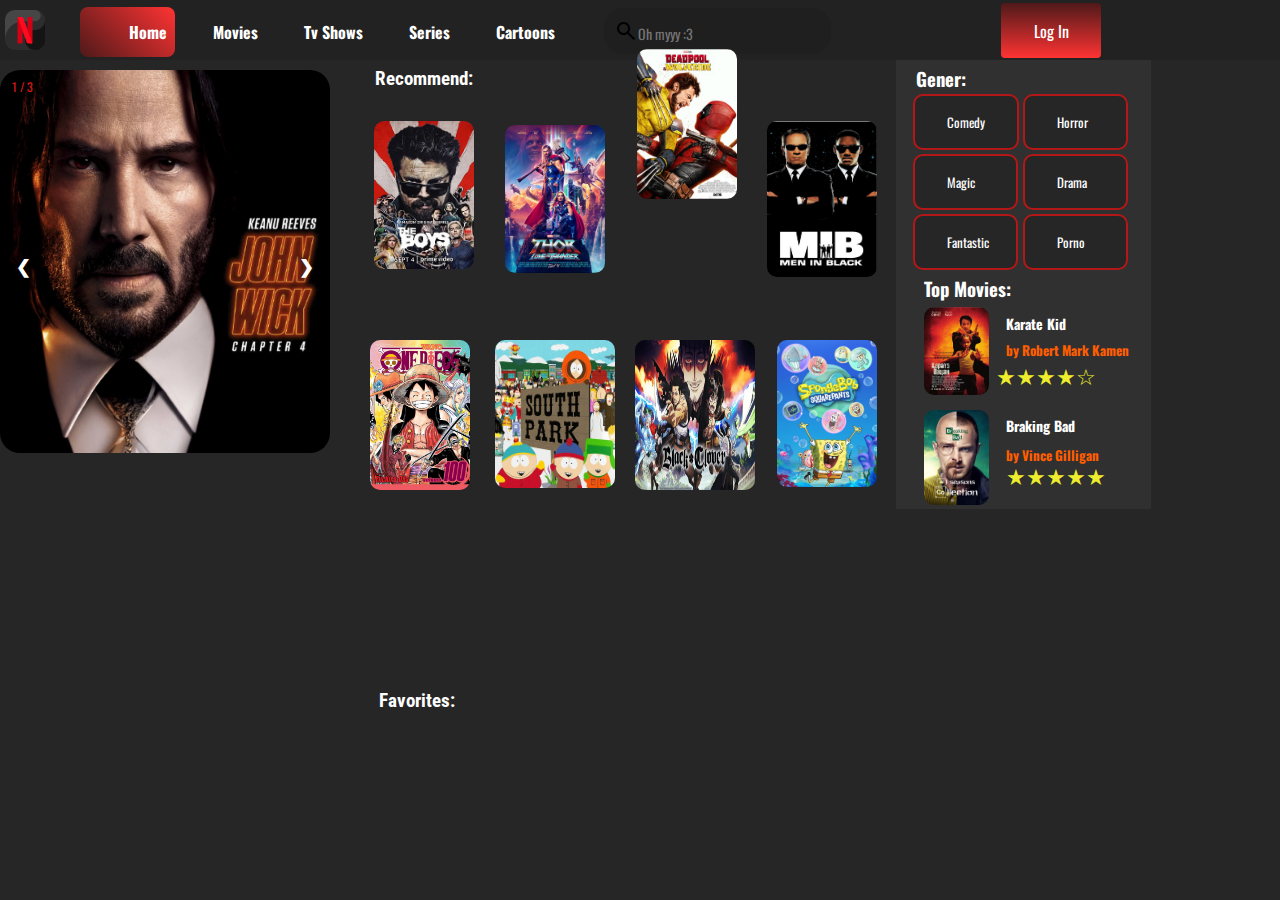
<file: index.html>
<!DOCTYPE html>
<html lang="en">
<head>
    <meta charset="UTF-8">
    <meta name="viewport" content="width=device-width, initial-scale=1.0">
    <title>Netfilix</title>
    <link rel="stylesheet" href="style.css">
    <link rel="stylesheet" href="https://fonts.googleapis.com/css2?family=Material+Symbols+Outlined:opsz,wght,FILL,GRAD@24,400,0,0" />
</head>
<body>
        <div class="nav">
            <img src="image/netflix.png" id="net">
              <!--NavBar-->
                <nav>           
                    <a href="#">Home</a>    
                    <a href="#">Movies</a>
                    <a href="#">Tv Shows</a>
                    <a href="#">Series</a>
                    <a href="#">Cartoons</a>
                    <span></span>
                </nav>
                <!--Search bar-->
                <form>
                    <div class="search">
                        <span class=" search-icon material-symbols-outlined">search</span>
                        <input class="search-bar" type="search" placeholder="Oh myyy :3">
                    </div>
                </form>
                <!--Buttons-->
                <button  class="button"><span>Log In</span></button>
            </div>
            <!--Slider-->
            <div class="slideshow-container">
                
                <div class="mySlides fade">
                  <div class="numbertext">1 / 3</div>
                  <img src="image/Jhon Wick.png" width="100%" >
                  
                </div>
                
                <div class="mySlides fade">
                  <div class="numbertext">2 / 3</div>
                  <img src="image/oh yeee.png" width="100%">
                  
                </div>
                
                <div class="mySlides fade">
                  <div class="numbertext">3 / 3</div>
                  <img src="image/venom.png" width="100%" >
                  
                </div>
                
                <a class="prev" onclick="plusSlides(-1)">❮</a>
                <a class="next" onclick="plusSlides(1)">❯</a>
                
                </div>
             <div class="recomend">
              <h3 id="myh3">Recommend:</h3>
            </div>
              <div class="films">
                <div class="img1">
                  <img src="image/The_Boys_Season_2.jpg" alt="img" width="100px" id="Jeck">
                </div>
                
                <div class="img2">
                  <img src="image/thor.png" alt="img" width="100px" id="venom">
                </div>
                
                <div class="img3">
                  <img src="image/oh yeee.png" alt="" srcset="" width="100px">
                 </div>
                <div class="img4">
                 <img src="image/BLACK MONKEY.png" alt="" width="110px">
                </div>
              </div>
               
              <h3 id="myh33">Favorites:</h3>
              <div class="favorites">
                <div class="mylove">
                  <img src="image/One+Piece+100.jpg" alt="" width="100px">
                </div>
                  <div class="mari">
                    <img src="image/South Park.jpg" width="120px">
                  </div>
                  <div class="BlackClover">
                    <img src="image/Black Clover.png" width="120px">
                  </div>
                  <div class="Spoge">
                    <img src="image/Fuck You Patric.jpg" alt="" width="100px">
                  </div>
              </div>
                
              <div class="top-box">
                  <div class="genre">
                    <h3 id="myh4">Gener:</h3>
                  <button class="butt butt1">Comedy</button>
                  <button class="butt butt2">Magic</button>
                  <button class="butt butt3">Fantastic</button>
                  <button class="butt butt4">Horror</button>
                  <button class="butt butt5">Drama</button>
                  <button class="butt butt6">Porno</button>
                  </div>
                  <div class="top-movie">
                    <div class="top-list">
                      <h3>Top Movies:</h3>
                    </div>
                    <div class="first">
                      <img src="image/Karate_Kid_2010.jpeg" id="img1" width="65px">
                    </div>
                    <div class="first-text">
                      <h3>Karate Kid</h3>
                      <h5>by Robert Mark Kamen</h5>
                    </div>
                    <div class="rating">
                      ★★★★☆
                    </div>
                      <div class="second">
                        <img src="image/Breaking Bad.png" width="65px">
                      </div>
                      <div class="second-text">
                        <h3>Braking Bad</h3>
                        <h5>by Vince Gilligan</h5>
                      </div>
                      <div class="rating2">
                        ★★★★★
                      </div>
                  </div>
              </div>
              
               
                <link rel="icon" type="images/png" href="image/straw hat.png">
        <script src="main.js"></script>
</body>
</html>
</file>
<file: style.css>
@import url('https://fonts.googleapis.com/css2?family=Nunito:ital,wght@0,200..1000;1,200..1000&family=Oswald:wght@200..700&display=swap');
@import url('https://fonts.googleapis.com/css2?family=Nunito:ital,wght@0,200..1000;1,200..1000&family=Oswald:wght@200..700&family=Roboto+Condensed:ital,wght@0,100..900;1,100..900&display=swap');
*{
    margin: 0;
    padding: 0;
    box-sizing: border-box;
    
}
/*yes*/
.recomend #myh3{
  color: white;
  size:20px;
  font-family: "Roboto Condensed", sans-serif;
  margin-left: 375px;
  margin-top: -385px;
}
#myh33{
  color: white;
  size:20px;
  font-family: "Roboto Condensed", sans-serif;
  display: flex;
  position: absolute;
  left: 379px;
  bottom: 188px;
}
#myh4{
  color: white;
  display: flex;
  position: absolute;
  left: 20px;
  top: 5px;
  font-family: "Oswald", sans-serif;
}
/*Recommend films*/
.films img{
  left: 380px;
  border-radius: 10px;
  display: block;
  justify-content: space-between;
  transform-origin:center;
  position: absolute;
  align-items: center;
  align-self: center;
  transition: transform 0.3s ease;
  cursor: pointer;
}
.favorites img{
  border-radius: 10px;
  transition:ease-in-out 0.2s ;
}
.films img:hover{
  transform: scale(1.2);
  filter: drop-shadow(2px 2px 12px #c40f0f);
}
.favorites img:hover{
  transform: scale(1.2);
  filter: drop-shadow(2px 2px 12px #c40f0f);
}
/*Images*/
 .films .img1{
  width: 100px;
  height: 210px;
  position: absolute;
  display: flex;
  left: -6px;
}
.films .img2{
  position: absolute;
  display: flex;
  top: 199px;
  left: 125px;
}
.films .img3{
  position:absolute;
  display: block;
  top: 124px;
  left: 257px;
}
.films .img4{
  position: absolute;
  display: flex;
  left: 387px;
  top: 199px;
}
/*Anothe Images*/
.favorites .mylove{
  display: flex;
  position: absolute;
  left: 370px;
  top: 340px;
  border-radius: 10px;
  cursor: pointer;
}
.favorites .mari{
  display: flex;
  position: absolute;
  left: 495px;
  top: 340px;
  width: 80px;
  height: 148px;
  cursor: pointer;
}
.favorites .BlackClover{
  display: flex;
  position: absolute;
  left: 635px;
  top: 340px;
  width: 140px;
  height: 150px;
  cursor: pointer;
}
.favorites .Spoge{
  display: flex;
  position: absolute;
  left: 777px;
  top: 340px;
  cursor: pointer;
}

.roboto-condensed {
  font-family: "Roboto Condensed", sans-serif;
  font-optical-sizing: auto;
  font-weight: 300;
  font-style: italic;
}
.oswald {
    font-family: "Oswald", sans-serif;
    font-optical-sizing: auto;
    font-weight: 700;
    font-style: bold;
}
body{
    align-items: center;
    background-color: hsl(0, 0%, 15%);
}
/*NavBar*/
.nav{
    width: 100%;
    height: 60px;
    display: flex;
    position: relative;
    background-color: #222;
}
#net{
    width: auto;
    height: 40px;
    margin-top: 10px;
    margin-left: 5px;
    align-items: center;
}
nav{
    position: relative;
    width: 524px;
    height: 50px;
    margin-top: 7px;
    background-color: #222;
    border-radius: 8px;
    display: flex;
    justify-content: center;
    align-items: center;
    margin-left: 35px;
}
nav a{
    position: relative;
    display: block;
    font-size: 1em;
    font-weight: 700;
    color: white;
    text-decoration: none;
    padding: 0 23px;
    font-family: "Oswald", sans-serif;
    z-index: 1;
}
nav span{
    position: absolute;
    top: 0;
    left: 0;
    width: 95px;
    height: 100%;
    background:linear-gradient(45deg, #4f1919,#ff3333) ;
    border-radius: 8px;
    transition: .7s;
}
nav a:nth-child(1):hover~span{
    left: 0;
}
nav a:nth-child(2):hover~span{
    left: 105px;
}
nav a:nth-child(3):hover~span{
    left: 195px;
    width: 105px;
}
nav a:nth-child(4):hover~span{
    left: 289px;
    width: 105px;
}
nav a:nth-child(5):hover~span{
    left: 390px;
    width: 120px;
}
/*Search bar*/
.search{
    width: max-content;
    display: flex;
    align-items: center;
    padding: 10px;
    border-radius: 20px;
    background-color: hsl(0, 0%, 12%);
    margin-right: 20px;
   margin-top: 8px;

}
.search-bar{
    font-size: 14px;
    font-family: "Oswald", sans-serif;
    color: white;
    margin-right: 30px;
    outline: none;
    border: none;
    background: transparent;
    margin-top: 5px;

}
/*Log in button*/
.button{
    margin-top: 3px;
    margin-left: -15px;
    width: 100px;
    border-radius: 4px;
    background:linear-gradient(#4f1919,#ff3333);
    border: none;
    outline: none;
    color: white;
    font-size: 16px;
    font-family: "Oswald", sans-serif;
    padding: 10px;
    transition: all 0.5s;
    cursor: pointer;
    margin-left: 60px;
    margin-bottom: 2px;
    display: inline-block;
    position: relative;
    left: 90px;
}
.button span {
    cursor: pointer;
    display: inline-block;
    position: relative;
    transition: 0.5s;
    
  }
  
  .button span:after {
    content: '\00bb';
    position:absolute;
    opacity: 0;
    top: 0;
    right: -20px;
    transition: 0.5s;
  }
  
  .button:hover span {
    padding-right: 25px;
  }
  
  .button:hover span:after {
    opacity: 1;
    right: 0;
  }

  .slideshow-container {
    max-width: 400px;
    width: 330px;
    max-height: 450px;
    height: 383px;
    position: relative;
    border-radius: 20px;
    margin-right: 74%;
    margin-top: 10px;
    overflow: hidden;
    display: flex;
  }
  .slideshow-container:hover{
    filter: drop-shadow(12px 8px 10px #c40f0f);
    transition:ease-in-out 0.5s;
  }
  /* Next & previous buttons */
  .prev, .next {
    cursor: pointer;
    position: absolute;
    top: 50%;
    width: auto;
    padding: 16px;
    margin-top: -22px;
    color: white;
    font-weight: bold;
    font-size: 18px;
    transition: 0.6s ease;
    border-radius: 0 3px 3px 0;
    user-select: none;
  }
  
  /* Position the "next button" to the right */
  .next {
    right: 0;
    border-radius: 3px 0 0 3px;
  }
  
  /* On hover, add a black background color with a little bit see-through */
  .prev:hover, .next:hover {
    background-color: rgba(0,0,0,0.8);
  }
  
  /* Caption text */
  
  /* Number text (1/3 etc) */
  .numbertext {
    color:hsl(0, 79%, 47%);
    font-size: 12px;
    padding: 8px 12px;
    position: absolute;
    top: 0;
    font-family: "Oswald", sans-serif;
  }
  
  /* The dots/bullets/indicators */
  
  
  .active, .dot:hover {
    background-color: #717171;
  }
  
  /* Fading animation */
  .fade {
    animation-name: fade;
    animation-duration: 1.5s;
  }
  
  @keyframes fade {
    from {opacity: .4} 
    to {opacity: 1}
  }
  
  /* On smaller screens, decrease text size */
  @media only screen and (max-width: 300px) {
    .prev, .next,.text {font-size: 11px}
  }
/*Gener Box*/
  .top-box{
    background-color: hsl(0, 0%, 19%);
    width: 255px;
    height: 449px;
    display: flex;
    position: absolute;
    left: 896px;
    top: 60px;
  }
/*Buttons*/

  .butt { 
    border: none;
    color: white;
    padding: 16px 32px;
    text-align: center;
    text-decoration: none;
    display: flex;
    font-size: 13px;
    margin: 4px 2px;
    transition-duration: 0.4s;
    cursor: pointer;
    border-radius: 10px;
    position: relative;
    top: 30px;
    left: 15px;
    font-family:"Oswald", sans-serif ;
  }
  .butt1 {
    background-color:hsl(0, 0%, 15%) ;
    color: white;
    border: 2px solid #b41717;
  }
  
  .butt1:hover {
    background-color: #8e1515;
    color: white;
    border: 2px solid hsl(0, 0%, 1%);
  }
  .butt2 {
    background-color: hsl(0, 0%, 15%);
    color: white;
    border: 2px solid #b41717;
    display: flex;
    position: absolute;
    top: 90px;
    width: 105px;
  }
  .butt2:hover {
    background-color: #8e1515;;
    color: white;
    border: 2px solid hsl(0, 0%, 1%);
  }
  .butt3 {
    background-color: hsl(0, 0%, 15%);
    color: white;
    border: 2px solid #b41717;
    display: flex;
    position: absolute;
    top: 150px;
    width: 105px;
  }
  .butt3:hover {
    background-color: #8e1515;;
    color: white;
    border: 2px solid hsl(0, 0%, 1%);
  }
  .butt4 {
    background-color: hsl(0, 0%, 15%);
    color: white;
    border: 2px solid #b41717;
    display: flex;
    position: absolute;
    top: 30px;
    width: 105px;
    left: 125px;
  }
  .butt4:hover {
    background-color: #8e1515;;
    color: white;
    border: 2px solid hsl(0, 0%, 1%);
  }
  .butt5 {
    background-color: hsl(0, 0%, 15%);;
    color: white;
    border: 2px solid #b41717;
    display: flex;
    position: absolute;
    top: 90px;
    width: 105px;
    left: 125px;
  }
  .butt5:hover {
    background-color: #8e1515;;
    color: white;
    border: 2px solid hsl(0, 0%, 1%);
  }
  .butt6 {
    background-color: hsl(0, 0%, 15%);
    color: white;
    border: 2px solid #b41717;
    display: flex;
    position: absolute;
    top: 150px;
    width: 105px;
    left: 125px;
  }
  .butt6:hover {
    background-color: #8e1515;;
    color: white;
    border: 2px solid hsl(0, 0%, 1%);
  }


  /*TOP Movies*/
.top-list h3{
  color: white;
  display: flex;
  position: absolute;
  font-family:"Oswald", sans-serif ;
  top: 215px;
  right: 140px;
}
/*Movies*/
.first{
  display: flex;
  position: absolute;
  top: 247px;
  right:162px ;
  border-radius: 10px;
  overflow: hidden;
  cursor: pointer;
}
.first:hover{
  transition: ease-in-out 0.3s;
  filter: drop-shadow(2px 2px 12px #c40f0f);
}
.first-text h3{
  display: flex;
  position: absolute;
  color: white;
  font-family:"Oswald", sans-serif;
  font-size: 14px;
  top: 253px;
}
.first-text h5{
  display: flex;
  position: absolute;
  color: rgb(255, 94, 0);
  font-family:"Oswald", sans-serif;
  top: 280px;
}


.second{
  display: flex;
  position: absolute;
  top: 350px;
  border-radius: 10px;
  overflow: hidden;
  right: 162px;
  transition:ease 0.3s;
  cursor: pointer;
}
.second:hover{
  filter: drop-shadow(2px 2px 12px #c40f0f);
  transition: ease-in-out 0.3s;
}
.second-text h3{
  display: flex;
  position: absolute;
  color: white;
  font-family:"Oswald", sans-serif;
  font-size: 14px;
  top: 355px;
}
.second-text h5{ 
  display: flex;
  position: absolute;
  color: white;
  font-family:"Oswald", sans-serif;
  top: 385px;
  color: rgb(255, 94, 0);
}
/*Ratings*/
.rating{
  display: flex;
  position: absolute;
  top: 305px;
  right: 55px;
  font-size: 22px;
  color: rgb(237, 237, 45);
}
.rating2{
  display: flex;
  position: absolute;
  font-size: 22px;
  color: rgb(237, 237, 45);
  top: 405px;
}
</file>
